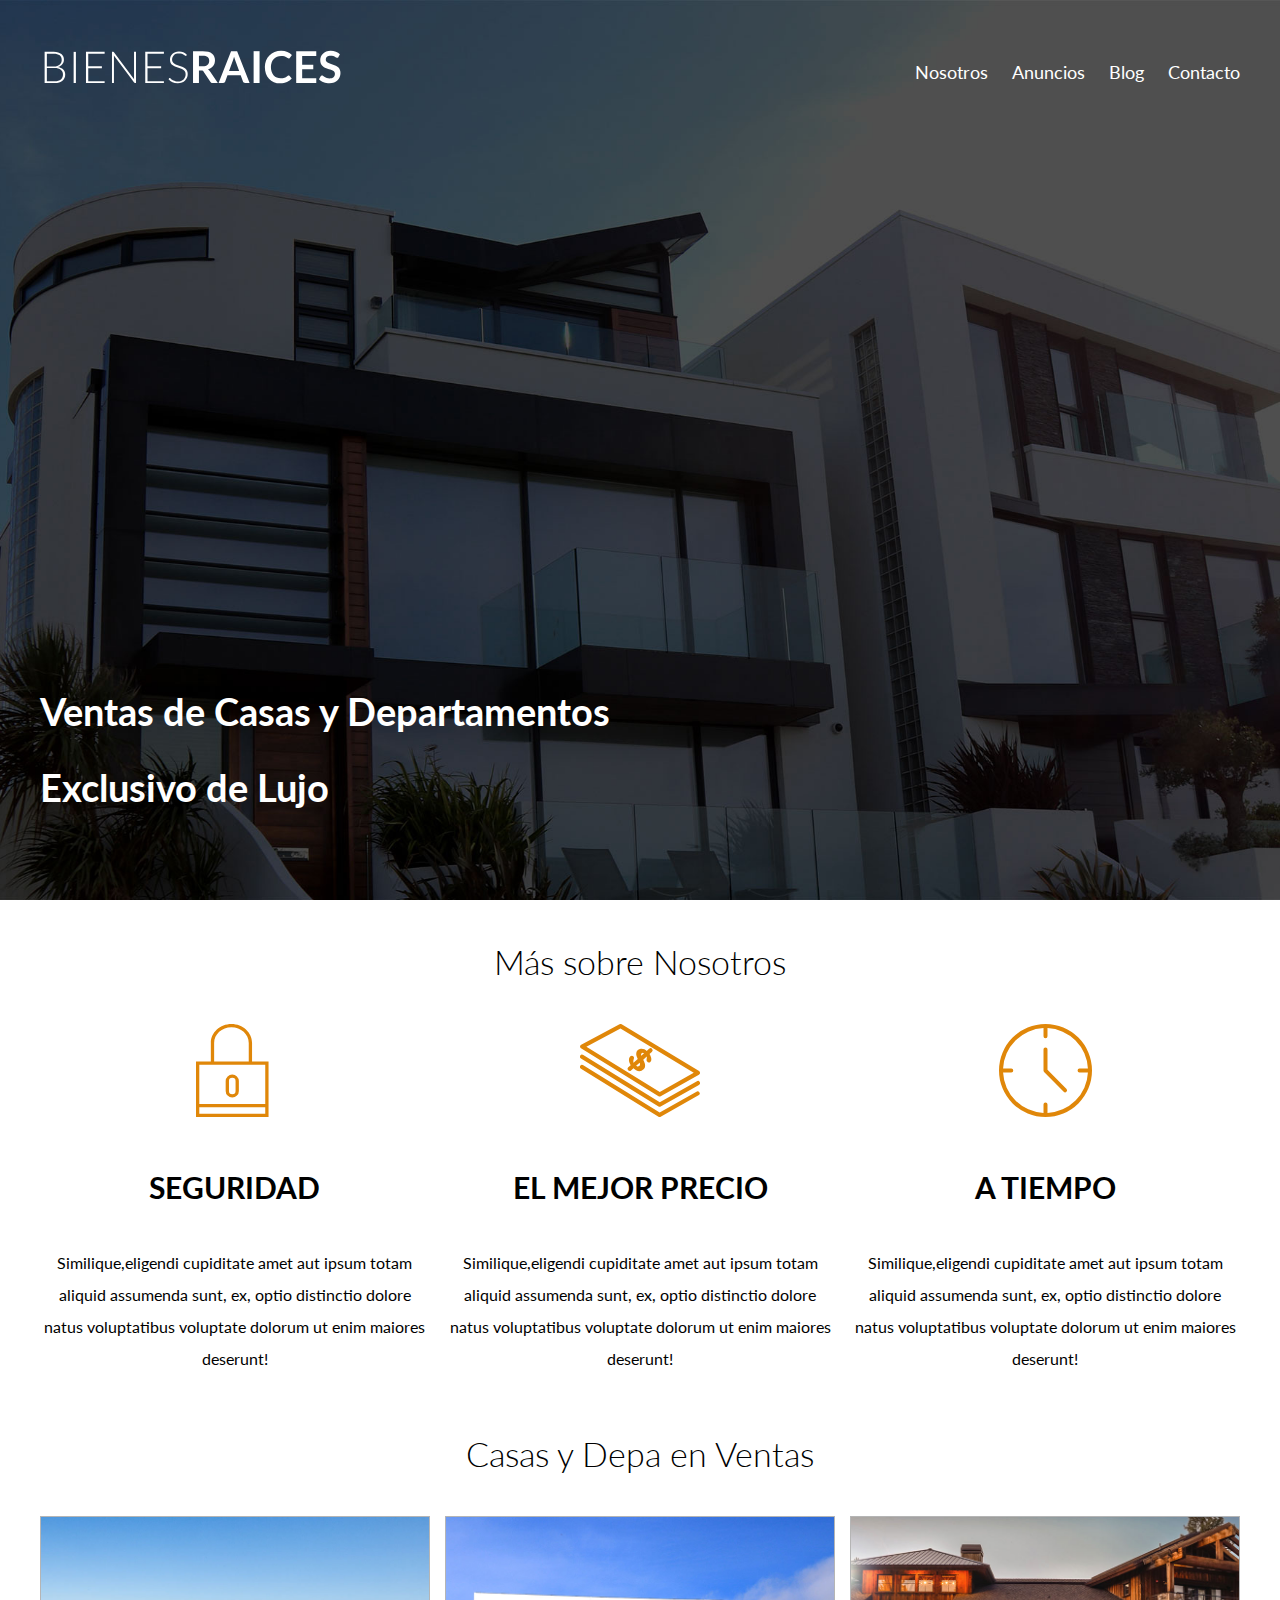
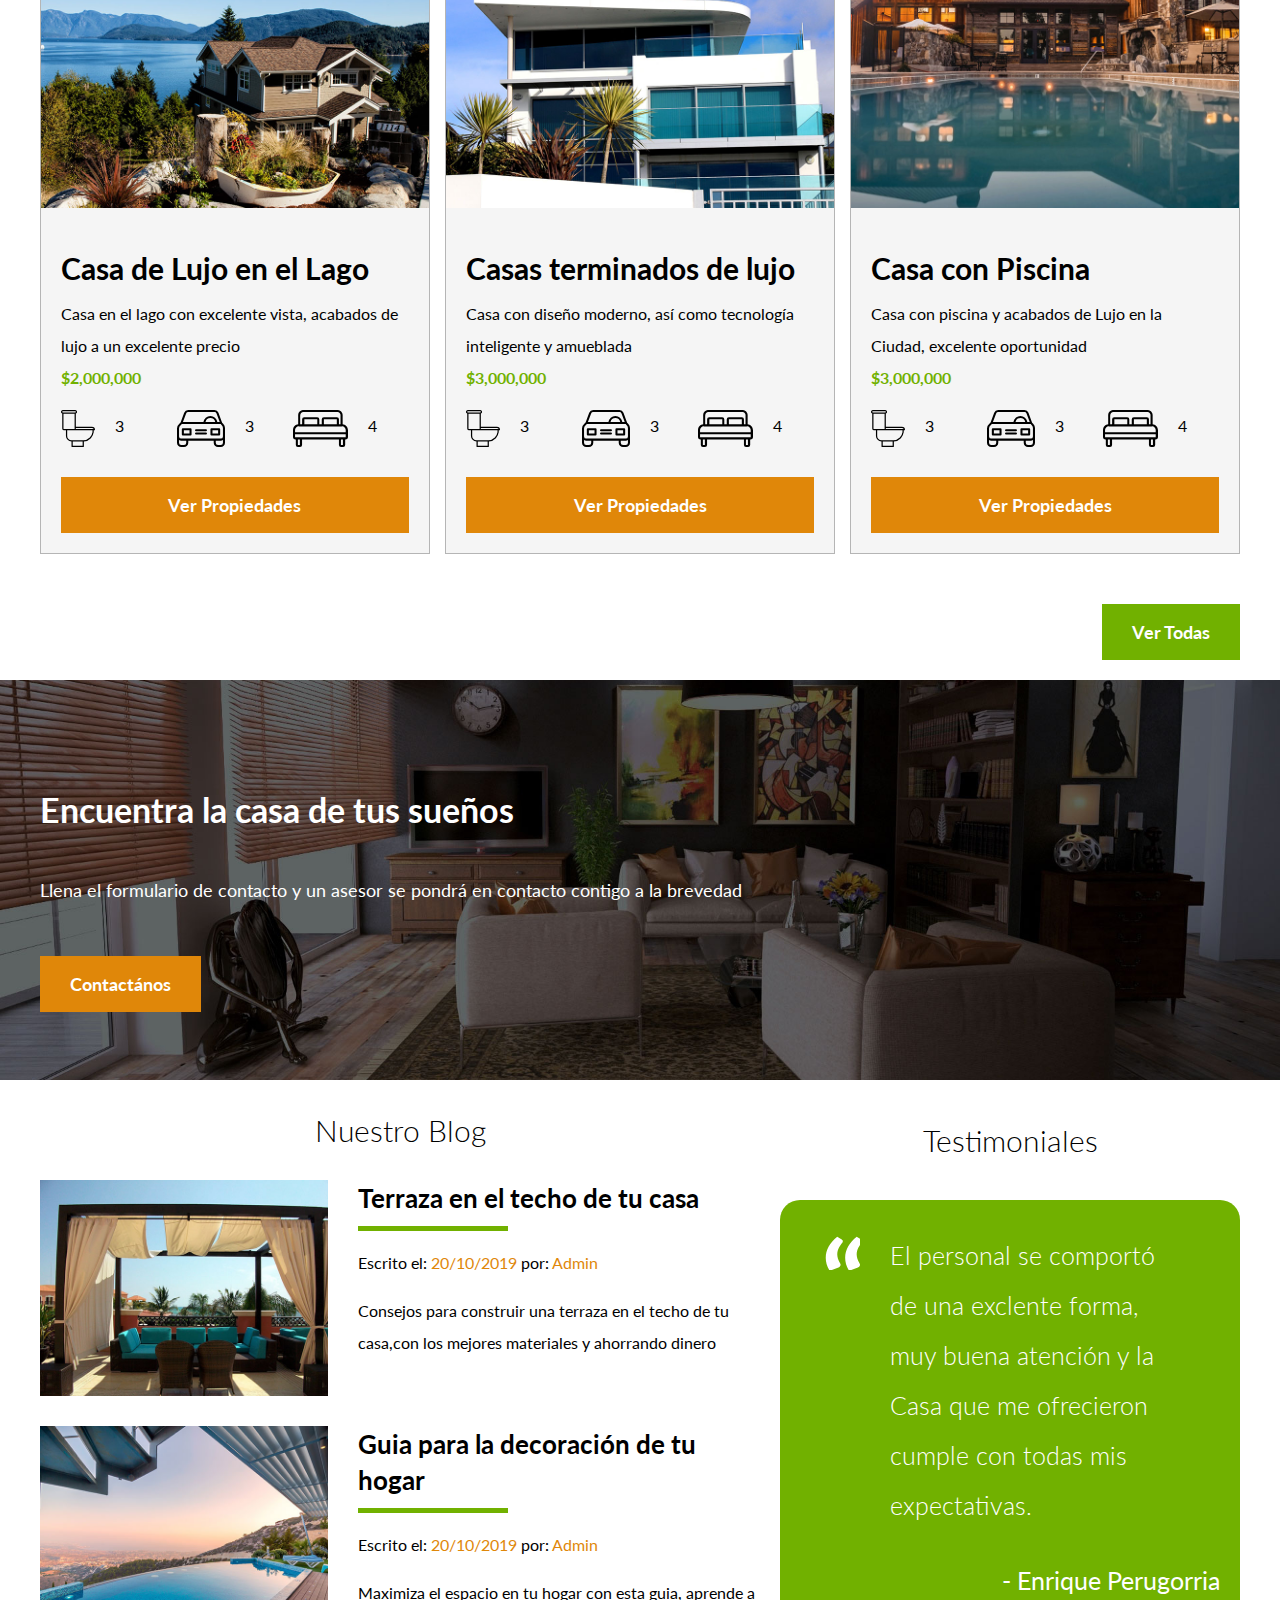
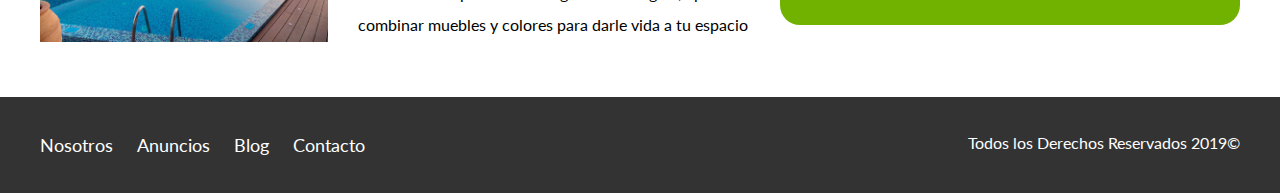
<file: index.html>
<!DOCTYPE html>
<html lang="en">

<head>
    <meta charset="UTF-8">
    <meta name="viewport" content="width=device-width, initial-scale=1.0">
    <meta http-equiv="X-UA-Compatible" content="ie=edge">
    <title>Bienes Raices</title>
    <link href="https://fonts.googleapis.com/css?family=Lato:300,400,700,900&display=swap" rel="stylesheet">
    <link rel="stylesheet" href="css/normalize.css">
    <link rel="stylesheet" href="css/styles.css">
</head>

<body>
    <header class="site-header principal">
        <div class="contenedor contenido-header">
            <div class="barra">
                <a href="/">
                    <img src="img/logo.svg" alt="Logotipo de Bienes Raices">
                </a>
                <div class="mobile-menu">
                    <a href="#navegacion"></a>
                    <img src="img/barras.svg" alt="Icono Menu">
                </div>
                <nav id="navegacion" class="navegacion">
                    <a href="nosotros.html">Nosotros</a>
                    <a href="anuncios.html">Anuncios</a>
                    <a href="blog.html">Blog</a>
                    <a href="contacto.html">Contacto</a>
                </nav>
            </div>
            <h1>Ventas de Casas y Departamentos Exclusivo de Lujo</h1>
        </div>
    </header>

    <section class="contenedor seccion">

        <h2 class="fw-300 centrar-texto">Más sobre Nosotros</h2>
        <div class="iconos-nosotros">
            <div class="icono">
                <img src="img/icono1.svg" alt="Icono Seguridad">
                <h3>Seguridad</h3>
                <p>Similique,eligendi cupiditate amet aut ipsum totam aliquid assumenda sunt, ex, optio distinctio dolore natus voluptatibus voluptate dolorum ut enim maiores deserunt!</p>
            </div>

            <div class="icono">
                <img src="img/icono2.svg" alt="Icono Mejor Precio">
                <h3>El Mejor Precio</h3>
                <p>Similique,eligendi cupiditate amet aut ipsum totam aliquid assumenda sunt, ex, optio distinctio dolore natus voluptatibus voluptate dolorum ut enim maiores deserunt!</p>
            </div>

            <div class="icono">
                <img src="img/icono3.svg" alt="Icono Tiempo">
                <h3>A Tiempo</h3>
                <p>Similique,eligendi cupiditate amet aut ipsum totam aliquid assumenda sunt, ex, optio distinctio dolore natus voluptatibus voluptate dolorum ut enim maiores deserunt!</p>

            </div>
        </div>
    </section>
    <main class="seccion contenedor">
        <h2 class="fw-300 centrar-texto">Casas y Depa en Ventas</h2>
        <div class="contenedor-anuncios">
            <div class="anuncio">
                <img src="img/anuncio1.jpg" alt="Anuncio Casa en el Lago">
                <div class="contenedor-anuncio">
                    <h3>Casa de Lujo en el Lago</h3>
                    <p>Casa en el lago con excelente vista, acabados de lujo a un excelente precio</p>
                    <p class="precio">$2,000,000</p>

                    <ul class="icono-carateristicas">
                        <li>
                            <img src="img/icono_wc.svg" alt="icono wc">
                            <p>3</p>
                        </li>
                        <li>
                            <img src="img/icono_estacionamiento.svg" alt="icono auto">
                            <p>3</p>
                        </li>
                        <li>
                            <img src="img/icono_dormitorio.svg" alt="icono habitaciones">
                            <p>4</p>
                        </li>
                    </ul>

                    <a href="#" class="boton boton-naranja d-block">Ver Propiedades</a>
                </div>
            </div>
            <div class="anuncio">
                <img src="img/anuncio2.jpg" alt="Anuncio Casa de Lujo">
                <div class="contenedor-anuncio">
                    <h3>Casas terminados de lujo</h3>
                    <p>Casa con diseño moderno, así como tecnología inteligente y amueblada</p>
                    <p class="precio">$3,000,000</p>

                    <ul class="icono-carateristicas">
                        <li>
                            <img src="img/icono_wc.svg" alt="icono wc">
                            <p>3</p>
                        </li>
                        <li>
                            <img src="img/icono_estacionamiento.svg" alt="icono auto">
                            <p>3</p>
                        </li>
                        <li>
                            <img src="img/icono_dormitorio.svg" alt="icono habitaciones">
                            <p>4</p>
                        </li>
                    </ul>

                    <a href="#" class="boton boton-naranja d-block">Ver Propiedades</a>
                </div>
            </div>

            <div class="anuncio">
                <img src="img/anuncio3.jpg" alt="Casa con Alberca">
                <div class="contenedor-anuncio">
                    <h3>Casa con Piscina</h3>
                    <p>Casa con piscina y acabados de Lujo en la Ciudad, excelente oportunidad </p>
                    <p class="precio">$3,000,000</p>

                    <ul class="icono-carateristicas">
                        <li>
                            <img src="img/icono_wc.svg" alt="icono wc">
                            <p>3</p>
                        </li>
                        <li>
                            <img src="img/icono_estacionamiento.svg" alt="icono auto">
                            <p>3</p>
                        </li>
                        <li>
                            <img src="img/icono_dormitorio.svg" alt="icono habitaciones">
                            <p>4</p>
                        </li>
                    </ul>

                    <a href="#" class="boton boton-naranja d-block">Ver Propiedades</a>
                </div>
            </div>
        </div>

        <div class="ver-todas">
            <a href="anuncios.html" class="boton boton-verde">Ver Todas</a>
        </div>
    </main>

    <section class="imagen-contacto">
        <div class="contenedor contenido-contacto">
            <h2>Encuentra la casa de tus sueños</h2>
            <p>Llena el formulario de contacto y un asesor se pondrá en contacto contigo a la brevedad</p>

            <a href="#" class="boton boton-naranja">Contactános</a>
        </div>
    </section>
    <div class="seccion-inferior contenedor">
        <section class="blog">
            <h3 class="centrar-texto fw-300 seccion">Nuestro Blog</h3>

            <article class="entrada-blog">
                <div class="imagen">
                    <img src="img/blog1.jpg" alt="Entrada de Blog">
                </div>
                <div class="texto-entrada">
                    <a href="#">
                        <h4>Terraza en el techo de tu casa</h4>
                    </a>
                    <p>Escrito el: <span>20/10/2019</span> por: <span>Admin</span></p>
                    <p>Consejos para construir una terraza en el techo de tu casa,con los mejores materiales y ahorrando dinero</p>
                </div>
            </article>
            <article class="entrada-blog">
                <div class="imagen">
                    <img src="img/blog2.jpg" alt="Entrada de Blog">
                </div>
                <div class="texto-entrada">
                    <a href="#">
                        <h4>Guia para la decoración de tu hogar</h4>
                    </a>
                    <p>Escrito el: <span>20/10/2019</span> por: <span>Admin</span></p>
                    <p>Maximiza el espacio en tu hogar con esta guia, aprende a combinar muebles y colores para darle vida a tu espacio</p>
                </div>
            </article>

        </section>

        <section class="testimoniales">
            <h3 class="centrar-texto fw-300">Testimoniales</h3>

            <div class="testimonial">
                <blockquote>
                    El personal se comportó de una exclente forma, muy buena atención y la Casa que me ofrecieron cumple con todas mis expectativas.
                </blockquote>
                <p>- Enrique Perugorria</p>
            </div>
        </section>
    </div>
    <footer class="site-footer seccion">
        <div class="contenedor contenedor-footer">
            <nav class="navegacion">
                <a href="nosotros.html">Nosotros</a>
                <a href="anuncios.html">Anuncios</a>
                <a href="blog.html">Blog</a>
                <a href="contacto.html">Contacto</a>
            </nav>
            <p class="copyright">Todos los Derechos Reservados 2019&copy;</p>
        </div>
    </footer>

</body>

</html>
</file>
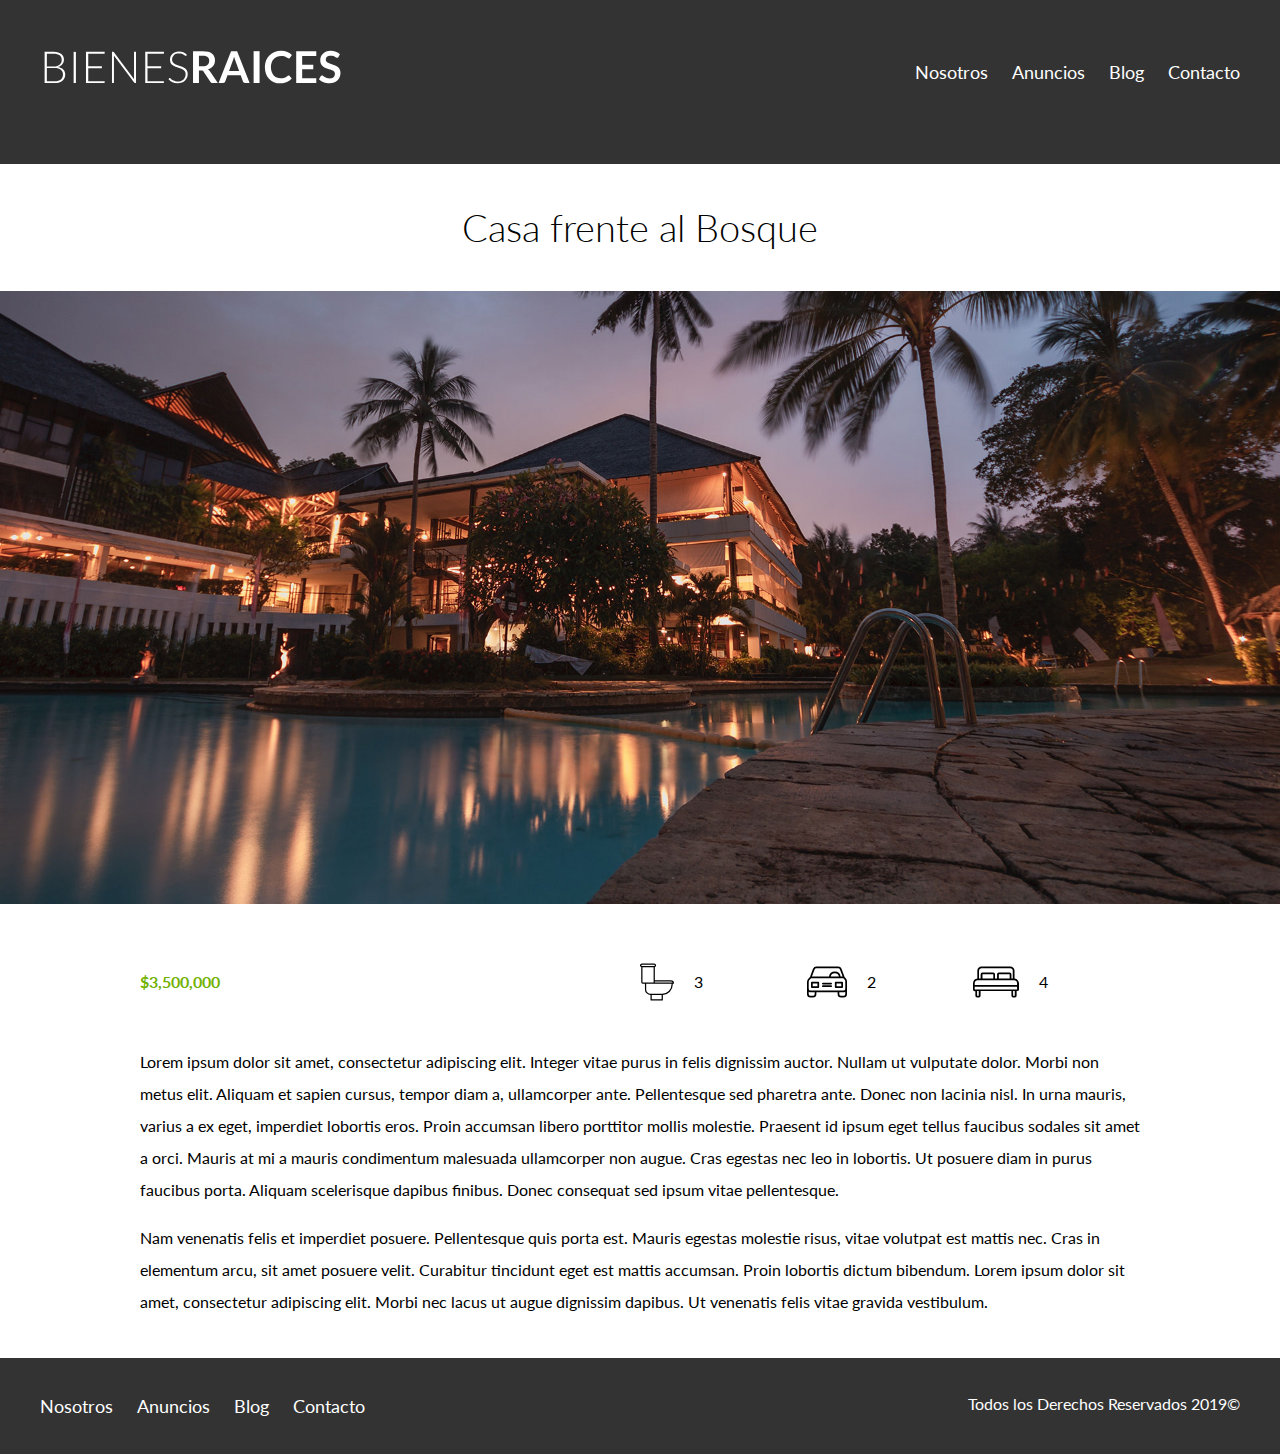
<file: anuncio.html>
<!DOCTYPE html>
<html lang="en">

<head>
    <meta charset="UTF-8">
    <meta name="viewport" content="width=device-width, initial-scale=1.0">
    <meta http-equiv="X-UA-Compatible" content="ie=edge">
    <title>Bienes Raices</title>
    <link href="https://fonts.googleapis.com/css?family=Lato:300,400,700,900&display=swap" rel="stylesheet">
    <link rel="stylesheet" href="css/normalize.css">
    <link rel="stylesheet" href="css/styles.css">
</head>

<body>
    <header class="site-header">
        <div class="contenedor contenido-header">
            <div class="barra">
                <a href="/">
                    <img src="img/logo.svg" alt="Logotipo de Bienes Raices">
                </a>

                <div class="mobile-menu">
                    <a href="#navegacion"></a>
                    <img src="img/barras.svg" alt="Icono Menu">
                </div>
                <nav id="navegacion" class="navegacion">
                    <a href="nosotros.html">Nosotros</a>
                    <a href="anuncios.html">Anuncios</a>
                    <a href="blog.html">Blog</a>
                    <a href="contacto.html">Contacto</a>
                </nav>
            </div>
        </div>
    </header>
    <h1 class="fw-300 centrar-texto">Casa frente al Bosque</h1>
    <img src="img/destacada.jpg" alt="">

    <main class="contenedor seccion contenido-centrado">
        <div class="resumen-propiedad">

            <p class="precio">$3,500,000</p>

            <ul class="icono-carateristicas">
                <li>
                    <img src="img/icono_wc.svg" alt="icono wc">
                    <p>3</p>
                </li>
                <li>
                    <img src="img/icono_estacionamiento.svg" alt="icono auto">
                    <p>2</p>
                </li>
                <li>
                    <img src="img/icono_dormitorio.svg" alt="icono habitaciones">
                    <p>4</p>
                </li>
            </ul>
        </div>
        <!--Resumen Propiedad-->
        <p>Lorem ipsum dolor sit amet, consectetur adipiscing elit. Integer vitae purus in felis dignissim auctor. Nullam ut vulputate dolor. Morbi non metus elit. Aliquam et sapien cursus, tempor diam a, ullamcorper ante. Pellentesque sed pharetra ante.
            Donec non lacinia nisl. In urna mauris, varius a ex eget, imperdiet lobortis eros. Proin accumsan libero porttitor mollis molestie. Praesent id ipsum eget tellus faucibus sodales sit amet a orci. Mauris at mi a mauris condimentum malesuada
            ullamcorper non augue. Cras egestas nec leo in lobortis. Ut posuere diam in purus faucibus porta. Aliquam scelerisque dapibus finibus. Donec consequat sed ipsum vitae pellentesque.
        </p>
        <p>
            Nam venenatis felis et imperdiet posuere. Pellentesque quis porta est. Mauris egestas molestie risus, vitae volutpat est mattis nec. Cras in elementum arcu, sit amet posuere velit. Curabitur tincidunt eget est mattis accumsan. Proin lobortis dictum bibendum.
            Lorem ipsum dolor sit amet, consectetur adipiscing elit. Morbi nec lacus ut augue dignissim dapibus. Ut venenatis felis vitae gravida vestibulum.
        </p>

    </main>
    <footer class="site-footer seccion">
        <div class="contenedor contenedor-footer">
            <nav class="navegacion">
                <a href="nosotros.html">Nosotros</a>
                <a href="anuncios.html">Anuncios</a>
                <a href="blog.html">Blog</a>
                <a href="contacto.html">Contacto</a>
            </nav>
            <p class="copyright">Todos los Derechos Reservados 2019&copy;</p>
        </div>
    </footer>

</body>

</html>
</file>
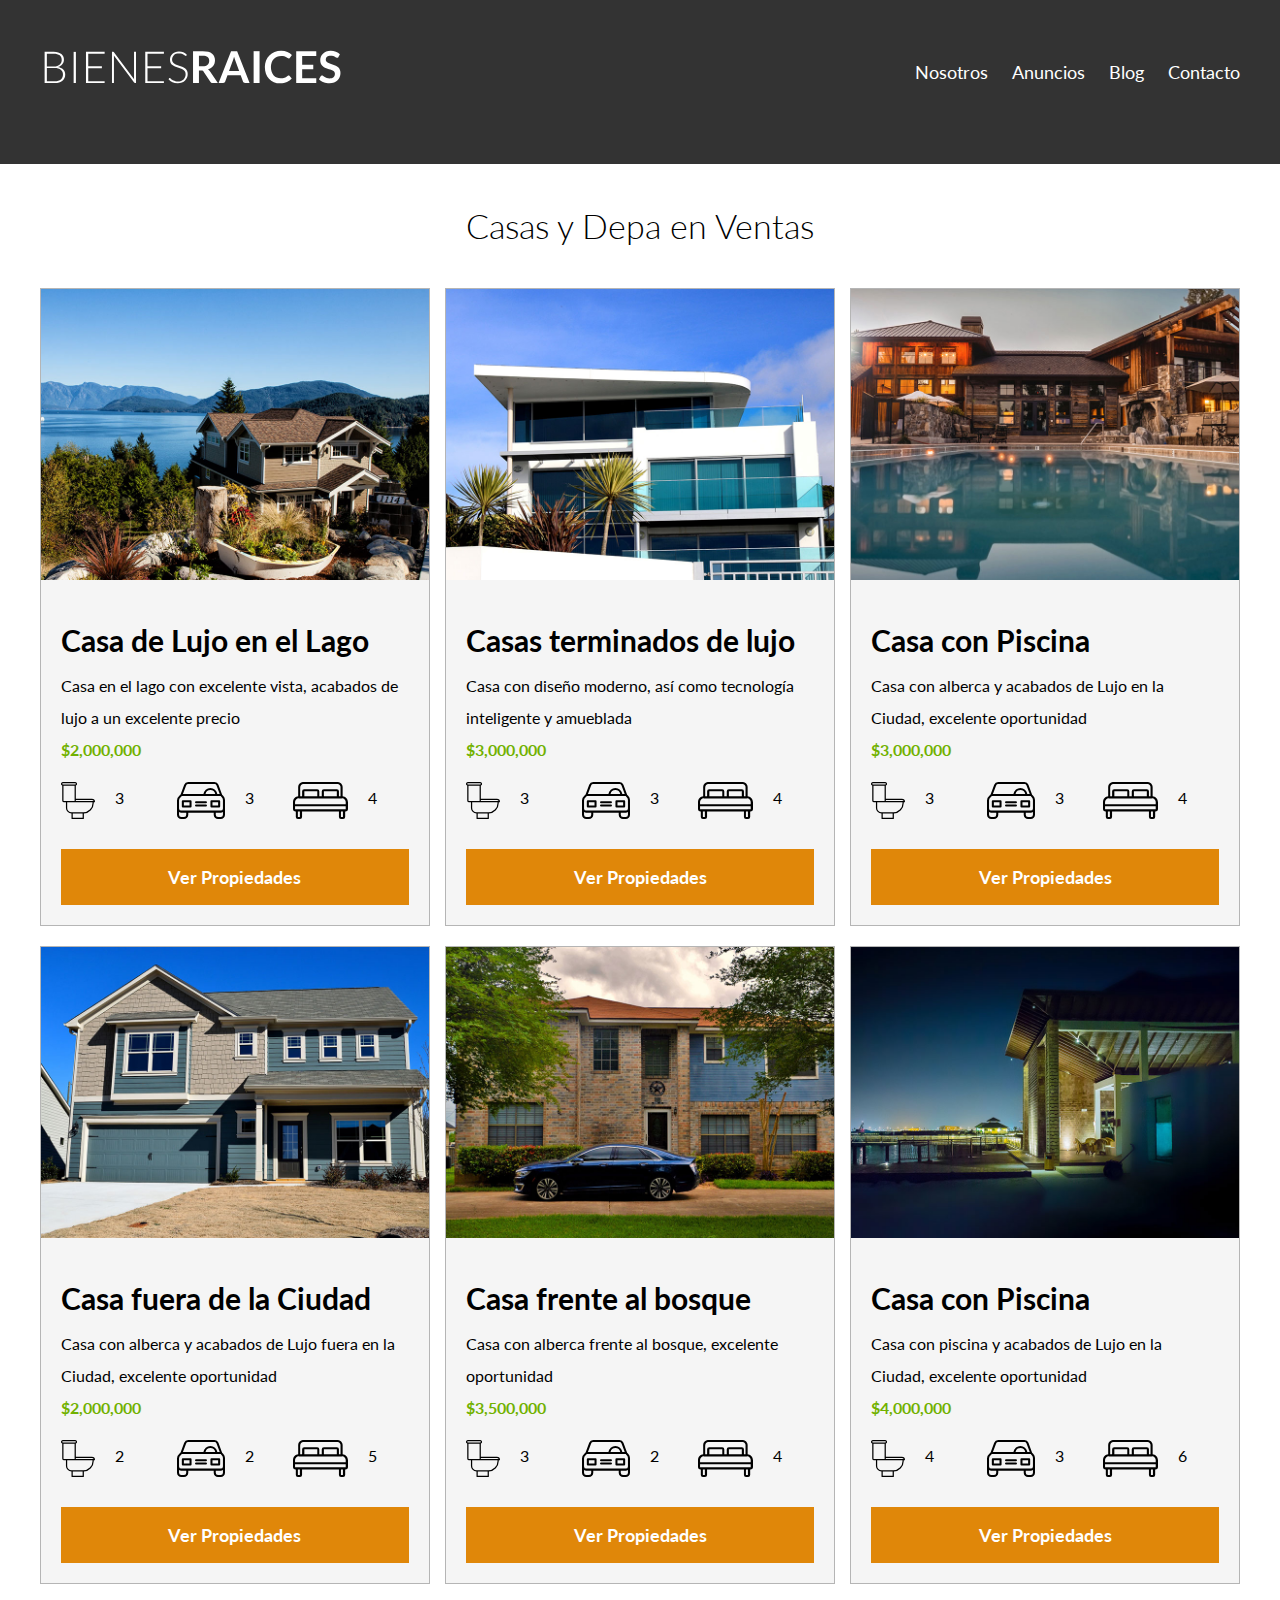
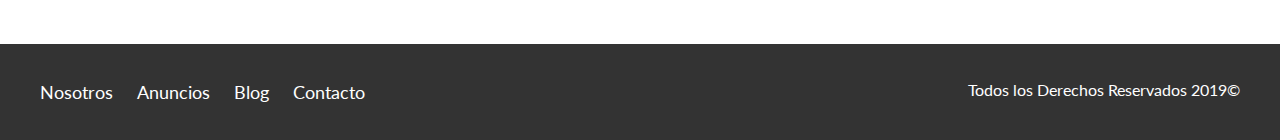
<file: anuncios.html>
<!DOCTYPE html>
<html lang="en">

<head>
    <meta charset="UTF-8">
    <meta name="viewport" content="width=device-width, initial-scale=1.0">
    <meta http-equiv="X-UA-Compatible" content="ie=edge">
    <title>Bienes Raices</title>
    <link href="https://fonts.googleapis.com/css?family=Lato:300,400,700,900&display=swap" rel="stylesheet">
    <link rel="stylesheet" href="css/normalize.css">
    <link rel="stylesheet" href="css/styles.css">
</head>

<body>
    <header class="site-header">
        <div class="contenedor contenido-header">
            <div class="barra">
                <a href="/">
                    <img src="img/logo.svg" alt="Logotipo de Bienes Raices">
                </a>

                <div class="mobile-menu">
                    <a href="#navegacion"></a>
                    <img src="img/barras.svg" alt="Icono Menu">
                </div>
                <nav id="navegacion" class="navegacion">
                    <a href="nosotros.html">Nosotros</a>
                    <a href="anuncios.html">Anuncios</a>
                    <a href="blog.html">Blog</a>
                    <a href="contacto.html">Contacto</a>
                </nav>
            </div>
        </div>
    </header>
    <main class="seccion contenedor">
        <h2 class="fw-300 centrar-texto">Casas y Depa en Ventas</h2>
        <div class="contenedor-anuncios">
            <div class="anuncio">
                <img src="img/anuncio1.jpg" alt="Anuncio Casa en el Lago">
                <div class="contenedor-anuncio">
                    <h3>Casa de Lujo en el Lago</h3>
                    <p>Casa en el lago con excelente vista, acabados de lujo a un excelente precio</p>
                    <p class="precio">$2,000,000</p>

                    <ul class="icono-carateristicas">
                        <li>
                            <img src="img/icono_wc.svg" alt="icono wc">
                            <p>3</p>
                        </li>
                        <li>
                            <img src="img/icono_estacionamiento.svg" alt="icono auto">
                            <p>3</p>
                        </li>
                        <li>
                            <img src="img/icono_dormitorio.svg" alt="icono habitaciones">
                            <p>4</p>
                        </li>
                    </ul>

                    <a href="anuncio.html" class="boton boton-naranja d-block">Ver Propiedades</a>
                </div>
            </div>
            <div class="anuncio">
                <img src="img/anuncio2.jpg" alt="Anuncio Casa de Lujo">
                <div class="contenedor-anuncio">
                    <h3>Casas terminados de lujo</h3>
                    <p>Casa con diseño moderno, así como tecnología inteligente y amueblada</p>
                    <p class="precio">$3,000,000</p>

                    <ul class="icono-carateristicas">
                        <li>
                            <img src="img/icono_wc.svg" alt="icono wc">
                            <p>3</p>
                        </li>
                        <li>
                            <img src="img/icono_estacionamiento.svg" alt="icono auto">
                            <p>3</p>
                        </li>
                        <li>
                            <img src="img/icono_dormitorio.svg" alt="icono habitaciones">
                            <p>4</p>
                        </li>
                    </ul>

                    <a href="anuncio.html" class="boton boton-naranja d-block">Ver Propiedades</a>
                </div>
            </div>

            <div class="anuncio">
                <img src="img/anuncio3.jpg" alt="Casa con Alberca">
                <div class="contenedor-anuncio">
                    <h3>Casa con Piscina</h3>
                    <p>Casa con alberca y acabados de Lujo en la Ciudad, excelente oportunidad </p>
                    <p class="precio">$3,000,000</p>

                    <ul class="icono-carateristicas">
                        <li>
                            <img src="img/icono_wc.svg" alt="icono wc">
                            <p>3</p>
                        </li>
                        <li>
                            <img src="img/icono_estacionamiento.svg" alt="icono auto">
                            <p>3</p>
                        </li>
                        <li>
                            <img src="img/icono_dormitorio.svg" alt="icono habitaciones">
                            <p>4</p>
                        </li>
                    </ul>

                    <a href="anuncio.html" class="boton boton-naranja d-block">Ver Propiedades</a>
                </div>
                <!--contenido anuncios-->
            </div>
            <!--anuncios-->
            <div class="anuncio">
                <img src="img/anuncio4.jpg" alt="Anuncio casa de lujo">
                <div class="contenedor-anuncio">
                    <h3>Casa fuera de la Ciudad</h3>
                    <p>Casa con alberca y acabados de Lujo fuera en la Ciudad, excelente oportunidad </p>
                    <p class="precio">$2,000,000</p>

                    <ul class="icono-carateristicas">
                        <li>
                            <img src="img/icono_wc.svg" alt="icono wc">
                            <p>2</p>
                        </li>
                        <li>
                            <img src="img/icono_estacionamiento.svg" alt="icono auto">
                            <p>2</p>
                        </li>
                        <li>
                            <img src="img/icono_dormitorio.svg" alt="icono habitaciones">
                            <p>5</p>
                        </li>
                    </ul>

                    <a href="anuncio.html" class="boton boton-naranja d-block">Ver Propiedades</a>
                </div>
                <!--contenido anuncios-->
            </div>
            <!--anuncios-->
            <div class="anuncio">
                <img src="img/anuncio5.jpg" alt="AnuncioCasa frente al bosque">
                <div class="contenedor-anuncio">
                    <h3>Casa frente al bosque</h3>
                    <p>Casa con alberca frente al bosque, excelente oportunidad </p>
                    <p class="precio">$3,500,000</p>

                    <ul class="icono-carateristicas">
                        <li>
                            <img src="img/icono_wc.svg" alt="icono wc">
                            <p>3</p>
                        </li>
                        <li>
                            <img src="img/icono_estacionamiento.svg" alt="icono auto">
                            <p>2</p>
                        </li>
                        <li>
                            <img src="img/icono_dormitorio.svg" alt="icono habitaciones">
                            <p>4</p>
                        </li>
                    </ul>

                    <a href="anuncio.html" class="boton boton-naranja d-block">Ver Propiedades</a>
                </div>
                <!--contenido anuncios-->
            </div>
            <!--anuncios-->
            <div class="anuncio">
                <img src="img/anuncio6.jpg" alt="Casa con Alberca">
                <div class="contenedor-anuncio">
                    <h3>Casa con Piscina</h3>
                    <p>Casa con piscina y acabados de Lujo en la Ciudad, excelente oportunidad </p>
                    <p class="precio">$4,000,000</p>

                    <ul class="icono-carateristicas">
                        <li>
                            <img src="img/icono_wc.svg" alt="icono wc">
                            <p>4</p>
                        </li>
                        <li>
                            <img src="img/icono_estacionamiento.svg" alt="icono auto">
                            <p>3</p>
                        </li>
                        <li>
                            <img src="img/icono_dormitorio.svg" alt="icono habitaciones">
                            <p>6</p>
                        </li>
                    </ul>

                    <a href="anuncio.html" class="boton boton-naranja d-block">Ver Propiedades</a>
                </div>
                <!--contenido anuncios-->
            </div>
            <!--anuncios-->

        </div>
        <!--CONTENEDOR PADRE anuncios-->

    </main>

    <footer class="site-footer seccion">
        <div class="contenedor contenedor-footer">
            <nav class="navegacion">
                <a href="nosotros.html">Nosotros</a>
                <a href="anuncios.html">Anuncios</a>
                <a href="blog.html">Blog</a>
                <a href="contacto.html">Contacto</a>
            </nav>
            <p class="copyright">Todos los Derechos Reservados 2019&copy;</p>
        </div>
    </footer>

</body>

</html>
</file>
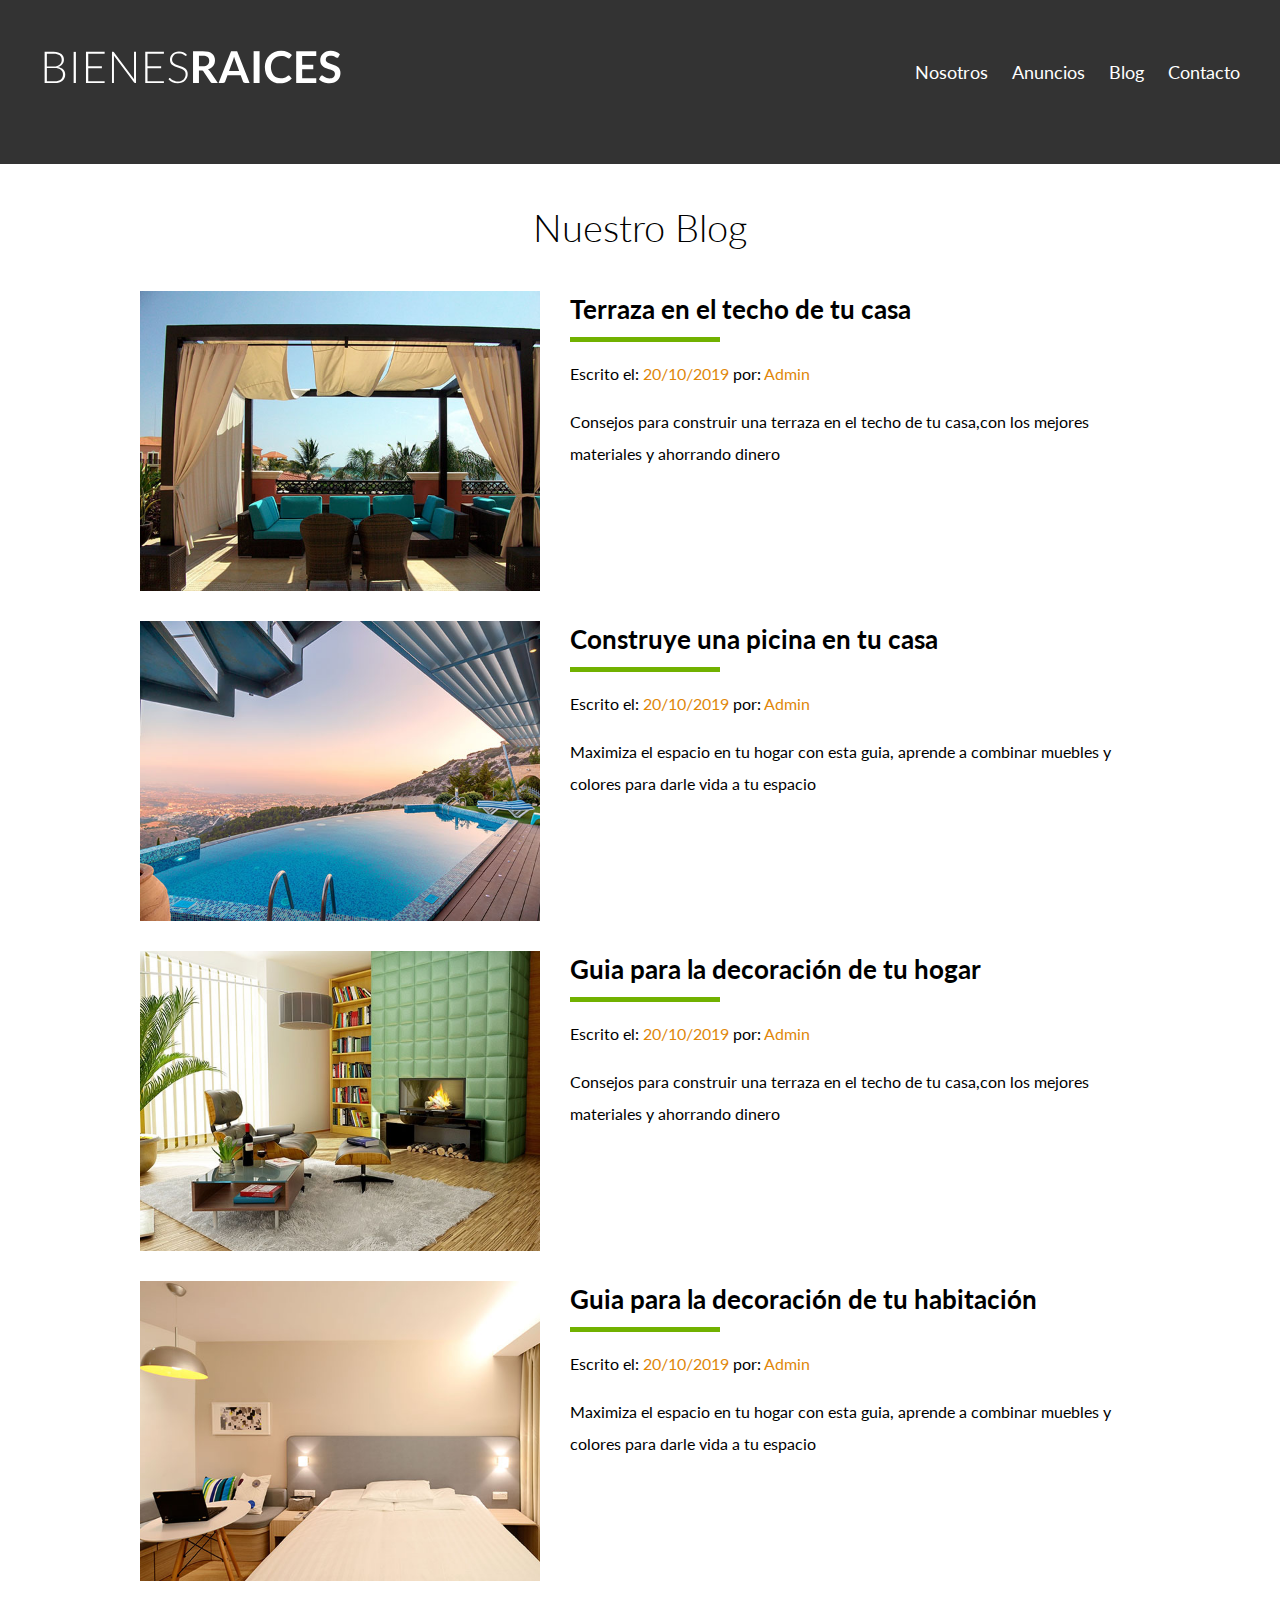
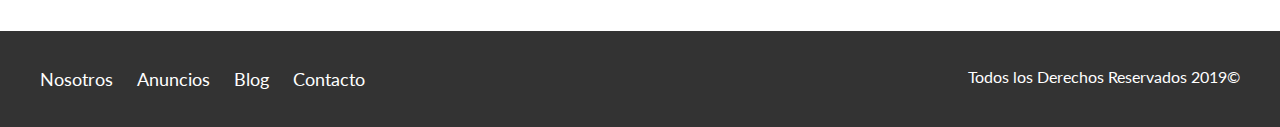
<file: blog.html>
<!DOCTYPE html>
<html lang="en">

<head>
    <meta charset="UTF-8">
    <meta name="viewport" content="width=device-width, initial-scale=1.0">
    <meta http-equiv="X-UA-Compatible" content="ie=edge">
    <title>Bienes Raices</title>
    <link href="https://fonts.googleapis.com/css?family=Lato:300,400,700,900&display=swap" rel="stylesheet">
    <link rel="stylesheet" href="css/normalize.css">
    <link rel="stylesheet" href="css/styles.css">
</head>

<body>
    <header class="site-header">
        <div class="contenedor contenido-header">
            <div class="barra">
                <a href="/">
                    <img src="img/logo.svg" alt="Logotipo de Bienes Raices">
                </a>
                <div class="mobile-menu">
                    <a href="#navegacion"></a>
                    <img src="img/barras.svg" alt="Icono Menu">
                </div>
                <nav id="navegacion" class="navegacion">
                    <a href="nosotros.html">Nosotros</a>
                    <a href="anuncios.html">Anuncios</a>
                    <a href="blog.html">Blog</a>
                    <a href="contacto.html">Contacto</a>
                </nav>
            </div>
        </div>
    </header>

    <main class="contenedor seccion contenido-centrado">

        <h1 class="fw-300 centrar-texto">Nuestro Blog</h1>

        <article class="entrada-blog">
            <div class="imagen">
                <img src="img/blog1.jpg" alt="Entrada de Blog">
            </div>
            <div class="texto-entrada">
                <a href="entrada.html
                ">
                    <h4>Terraza en el techo de tu casa</h4>
                </a>
                <p>Escrito el: <span>20/10/2019</span> por: <span>Admin</span></p>
                <p>Consejos para construir una terraza en el techo de tu casa,con los mejores materiales y ahorrando dinero</p>
            </div>
        </article>
        <article class="entrada-blog">
            <div class="imagen">
                <img src="img/blog2.jpg" alt="Entrada de Blog">
            </div>
            <div class="texto-entrada">
                <a href="entrada.html
                ">
                    <h4>Construye una picina en tu casa</h4>
                </a>
                <p>Escrito el: <span>20/10/2019</span> por: <span>Admin</span></p>
                <p>Maximiza el espacio en tu hogar con esta guia, aprende a combinar muebles y colores para darle vida a tu espacio</p>
            </div>
        </article>
        <article class="entrada-blog">
            <div class="imagen">
                <img src="img/blog3.jpg" alt="Entrada de Blog 3">
            </div>
            <div class="texto-entrada">
                <a href="entrada.html
                ">
                    <h4>Guia para la decoración de tu hogar</h4>
                </a>
                <p>Escrito el: <span>20/10/2019</span> por: <span>Admin</span></p>
                <p>Consejos para construir una terraza en el techo de tu casa,con los mejores materiales y ahorrando dinero</p>
            </div>
        </article>
        <article class="entrada-blog">
            <div class="imagen">
                <img src="img/blog4.jpg" alt="Entrada de Blog 4">
            </div>
            <div class="texto-entrada">
                <a href="entrada.html
                ">
                    <h4>Guia para la decoración de tu habitación</h4>
                </a>
                <p>Escrito el: <span>20/10/2019</span> por: <span>Admin</span></p>
                <p>Maximiza el espacio en tu hogar con esta guia, aprende a combinar muebles y colores para darle vida a tu espacio</p>
            </div>
        </article>

    </main>
    <footer class="site-footer seccion">
        <div class="contenedor contenedor-footer">
            <nav class="navegacion">
                <a href="nosotros.html">Nosotros</a>
                <a href="anuncios.html">Anuncios</a>
                <a href="blog.html">Blog</a>
                <a href="contacto.html">Contacto</a>
            </nav>
            <p class="copyright">Todos los Derechos Reservados 2019&copy;</p>
        </div>
    </footer>

</body>

</html>
</file>
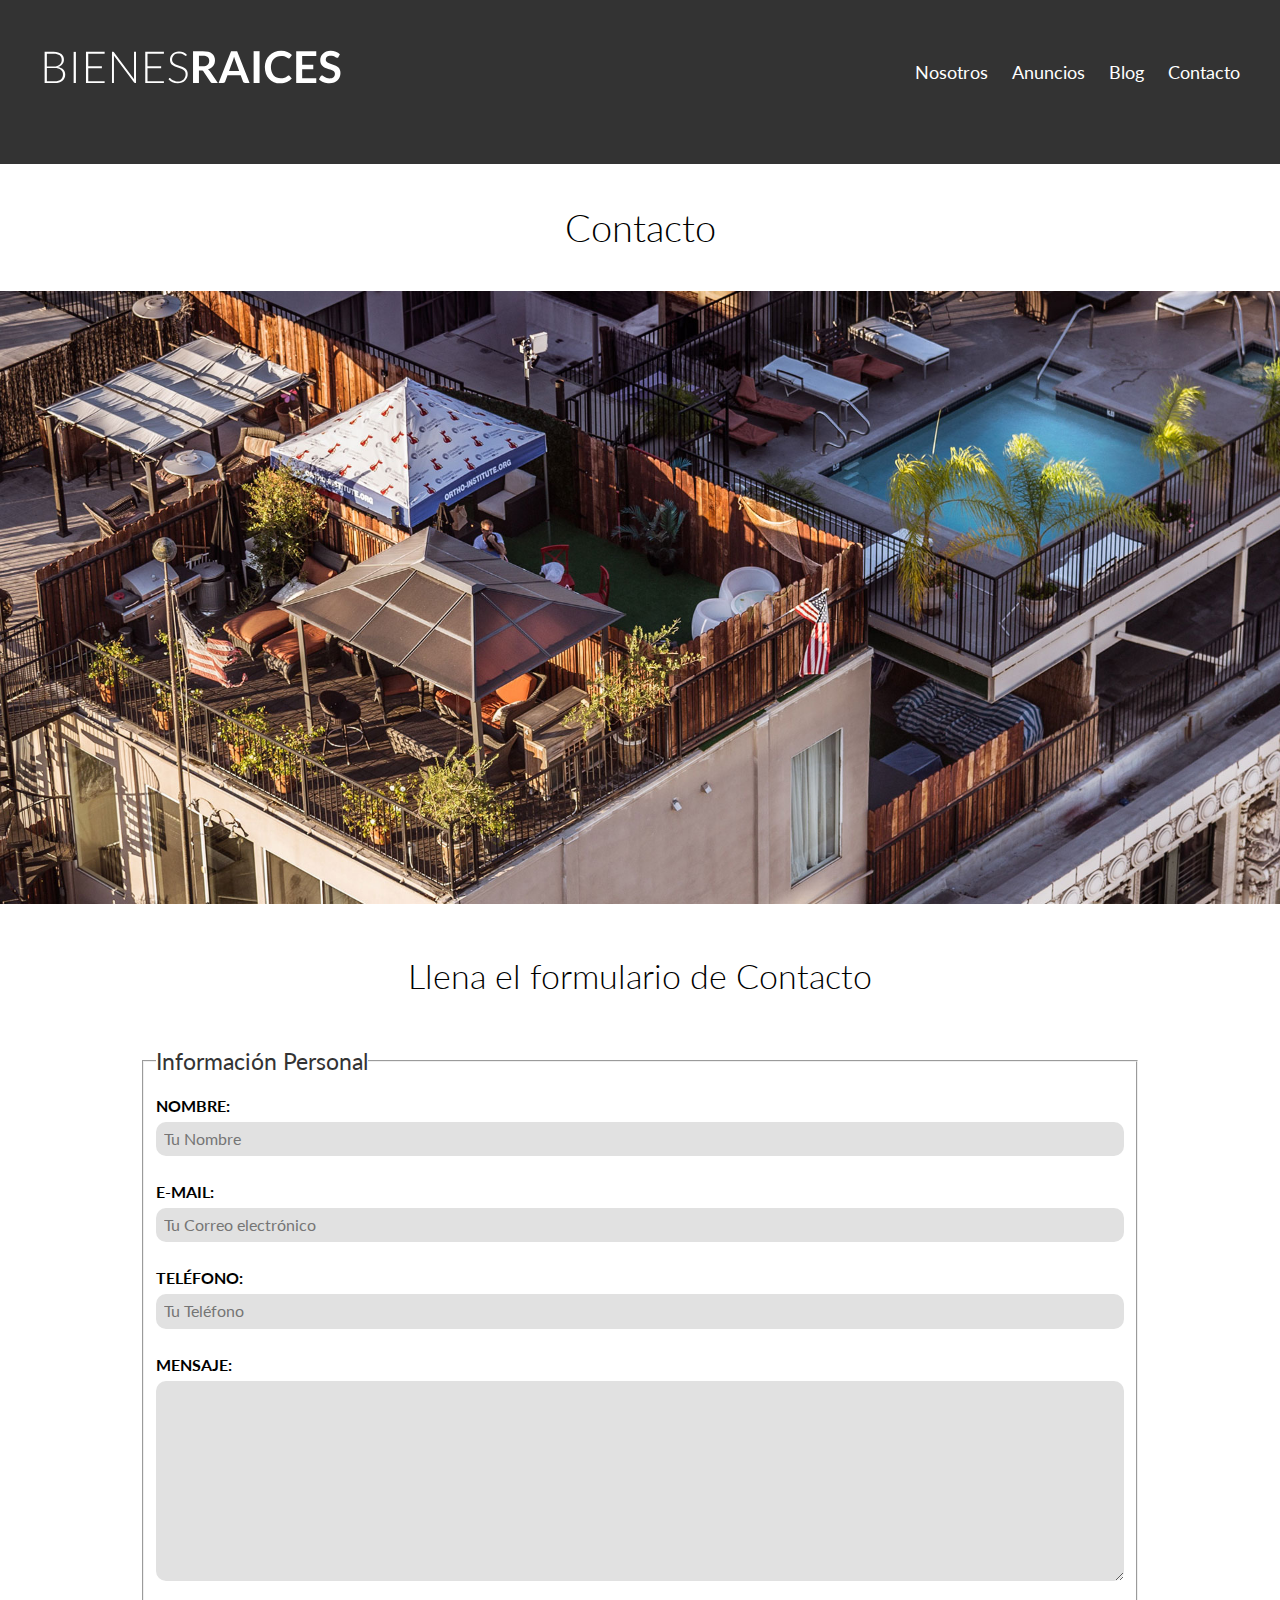
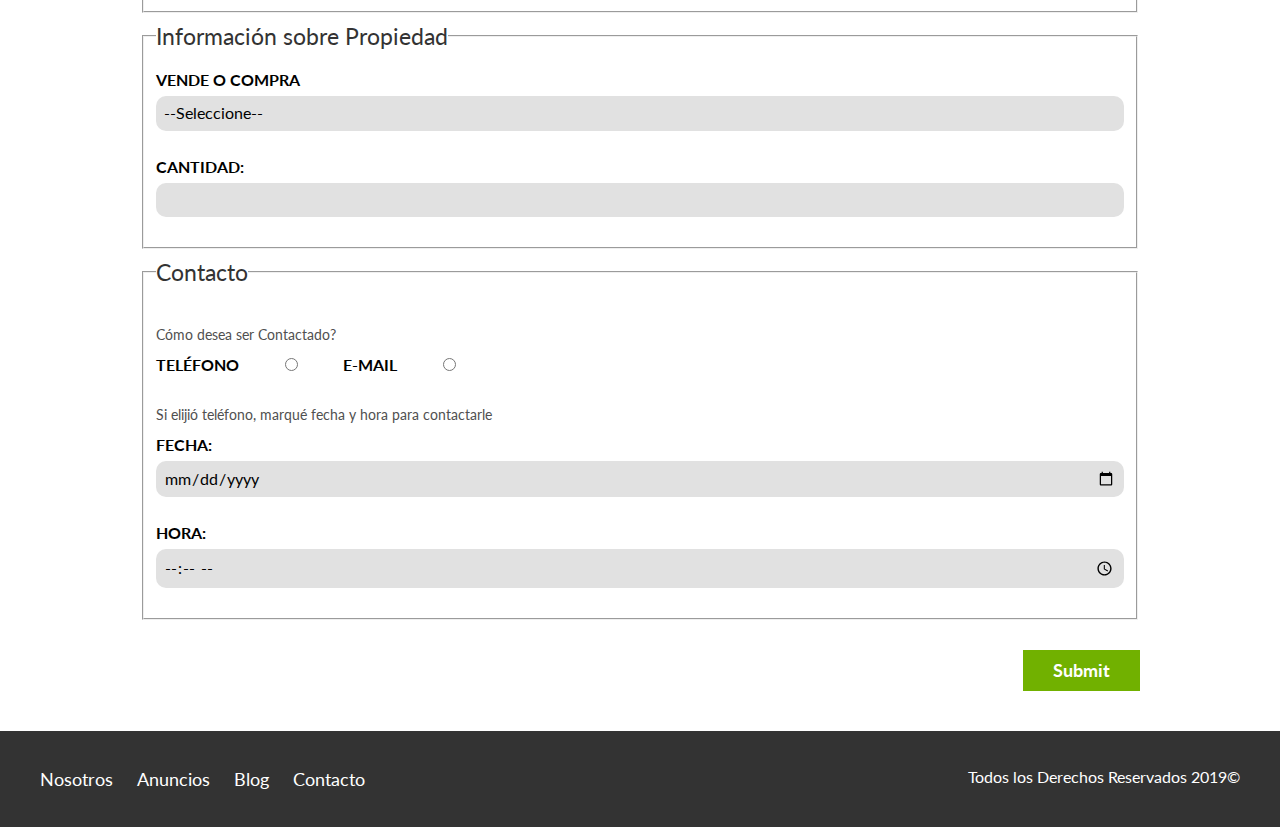
<file: contacto.html>
<!DOCTYPE html>
<html lang="en">

<head>
    <meta charset="UTF-8">
    <meta name="viewport" content="width=device-width, initial-scale=1.0">
    <meta http-equiv="X-UA-Compatible" content="ie=edge">
    <title>Bienes Raices</title>
    <link href="https://fonts.googleapis.com/css?family=Lato:300,400,700,900&display=swap" rel="stylesheet">
    <link rel="stylesheet" href="css/normalize.css">
    <link rel="stylesheet" href="css/styles.css">
</head>

<body>
    <header class="site-header">
        <div class="contenedor contenido-header">
            <div class="barra">
                <a href="/">
                    <img src="img/logo.svg" alt="Logotipo de Bienes Raices">
                </a>
                <div class="mobile-menu">
                    <a href="#navegacion"></a>
                    <img src="img/barras.svg" alt="Icono Menu">
                </div>
                <nav id="navegacion" class="navegacion">
                    <a href="nosotros.html">Nosotros</a>
                    <a href="anuncios.html">Anuncios</a>
                    <a href="blog.html">Blog</a>
                    <a href="contacto.html">Contacto</a>
                </nav>
            </div>
        </div>
    </header>
    <h1 class="fw-300 centrar-texto">Contacto</h1>
    <img src="img/destacada3.jpg" alt="Imagen Principal">
    <main class="contenedor seccion contenido-centrado">
        <h2 class="fw-300 centrar-texto">Llena el formulario de Contacto</h2>
        <form class="contacto" action="">
            <fieldset>
                <legend>Información Personal</legend>
                <label for="form-nombre">Nombre:</label>
                <input type="text" id="form-nombre" placeholder="Tu Nombre">

                <label for="form-email">E-mail:</label>
                <input type="email" id="form-email" placeholder="Tu Correo electrónico" required>

                <label for="form-tel">Teléfono:</label>
                <input type="tel" id="form-tel" placeholder="Tu Teléfono" required>

                <label for="form-mje">Mensaje:</label>
                <textarea id="form-mje"></textarea>
            </fieldset>

            <fieldset>
                <legend>Información sobre Propiedad</legend>
                <label for="form-opciones">Vende o Compra</label>
                <select id="form-opciones">
                    <option value="" disabled selected>--Seleccione--</option>
                    <option value="Compra">Compra</option>
                    <option value="Vende">Vente</option>
                </select>

                <label for="form-cantidad">Cantidad:</label>
                <input type="number" id="form-cantidad" min="0" max="100" step="5">
            </fieldset>
            <fieldset>

                <legend>Contacto</legend>
                <p>Cómo desea ser Contactado?</p>
                <div class="forma-contacto">
                    <label for="radio-telefono">Teléfono</label>
                    <input type="radio" name="contacto" value="telefono" id="radio-telefono">
                    <label for="radio-email">E-mail</label>
                    <input type="radio" name="contacto" value="correo" id="radio-email">
                </div>
                <p>Si elijió teléfono, marqué fecha y hora para contactarle</p>
                <label for="form-fecha">Fecha:</label>
                <input type="date" id="form-fecha">
                <label for="form-hora">Hora:</label>
                <input type="time" id="form-hora" min="9:00" max="18:00">
            </fieldset>
            <div class="ver-todas">
                <input type="submit" class="boton boton-verde">

            </div>
        </form>
    </main>
    <footer class="site-footer seccion">
        <div class="contenedor contenedor-footer">
            <nav class="navegacion">
                <a href="nosotros.html">Nosotros</a>
                <a href="anuncios.html">Anuncios</a>
                <a href="blog.html">Blog</a>
                <a href="contacto.html">Contacto</a>
            </nav>
            <p class="copyright">Todos los Derechos Reservados 2019&copy;</p>
        </div>
    </footer>

</body>

</html>
</file>
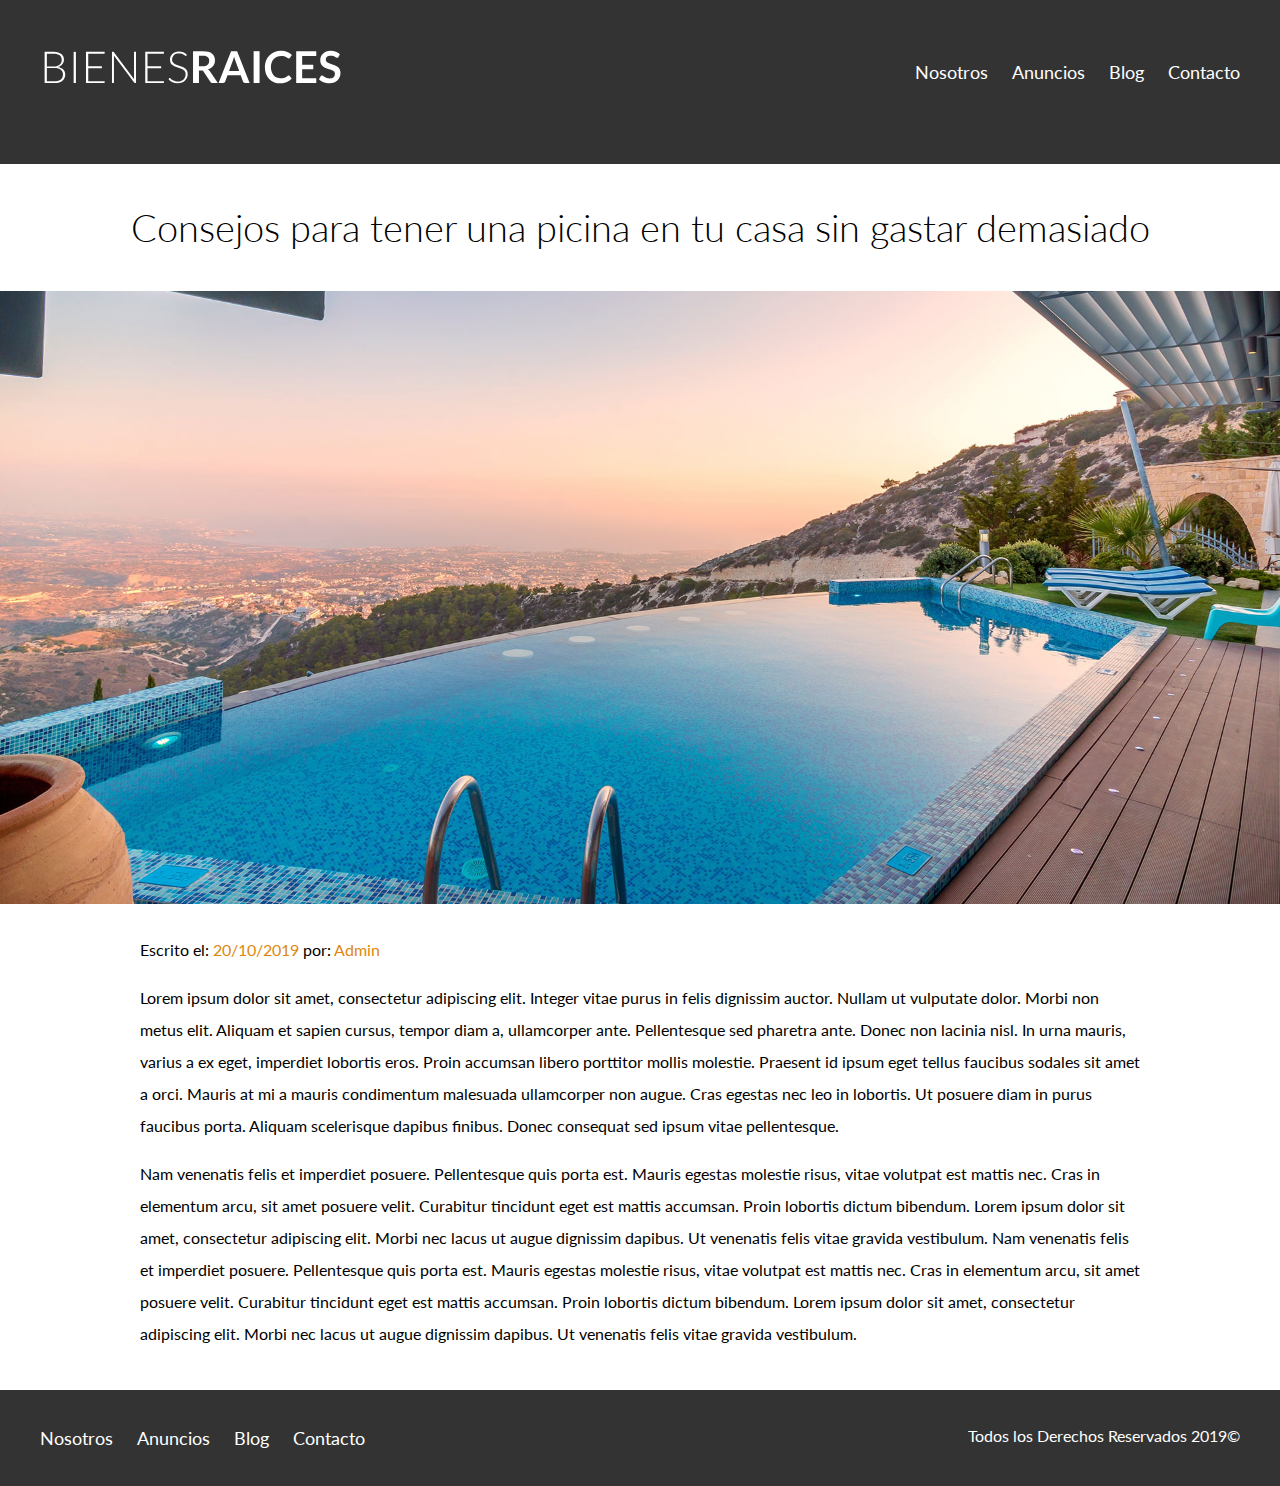
<file: entrada.html>
<!DOCTYPE html>
<html lang="en">

<head>
    <meta charset="UTF-8">
    <meta name="viewport" content="width=device-width, initial-scale=1.0">
    <meta http-equiv="X-UA-Compatible" content="ie=edge">
    <title>Bienes Raices</title>
    <link href="https://fonts.googleapis.com/css?family=Lato:300,400,700,900&display=swap" rel="stylesheet">
    <link rel="stylesheet" href="css/normalize.css">
    <link rel="stylesheet" href="css/styles.css">
</head>

<body>
    <header class="site-header">
        <div class="contenedor contenido-header">
            <div class="barra">
                <a href="/">
                    <img src="img/logo.svg" alt="Logotipo de Bienes Raices">
                </a>

                <div class="mobile-menu">
                    <a href="#navegacion"></a>
                    <img src="img/barras.svg" alt="Icono Menu">
                </div>
                <nav id="navegacion" class="navegacion">
                    <a href="nosotros.html">Nosotros</a>
                    <a href="anuncios.html">Anuncios</a>
                    <a href="blog.html">Blog</a>
                    <a href="contacto.html">Contacto</a>
                </nav>
            </div>
        </div>
    </header>
    <h1 class="fw-300 centrar-texto">Consejos para tener una picina en tu casa sin gastar demasiado</h1>
    <img src="img/destacada2.jpg" alt="">

    <main class="contenedor seccion contenido-centrado texto-entrada">

        <p>Escrito el: <span>20/10/2019</span> por: <span>Admin</span></p>

        <!--Resumen Propiedad-->
        <p>Lorem ipsum dolor sit amet, consectetur adipiscing elit. Integer vitae purus in felis dignissim auctor. Nullam ut vulputate dolor. Morbi non metus elit. Aliquam et sapien cursus, tempor diam a, ullamcorper ante. Pellentesque sed pharetra ante.
            Donec non lacinia nisl. In urna mauris, varius a ex eget, imperdiet lobortis eros. Proin accumsan libero porttitor mollis molestie. Praesent id ipsum eget tellus faucibus sodales sit amet a orci. Mauris at mi a mauris condimentum malesuada
            ullamcorper non augue. Cras egestas nec leo in lobortis. Ut posuere diam in purus faucibus porta. Aliquam scelerisque dapibus finibus. Donec consequat sed ipsum vitae pellentesque.
        </p>
        <p>
            Nam venenatis felis et imperdiet posuere. Pellentesque quis porta est. Mauris egestas molestie risus, vitae volutpat est mattis nec. Cras in elementum arcu, sit amet posuere velit. Curabitur tincidunt eget est mattis accumsan. Proin lobortis dictum bibendum.
            Lorem ipsum dolor sit amet, consectetur adipiscing elit. Morbi nec lacus ut augue dignissim dapibus. Ut venenatis felis vitae gravida vestibulum. Nam venenatis felis et imperdiet posuere. Pellentesque quis porta est. Mauris egestas molestie
            risus, vitae volutpat est mattis nec. Cras in elementum arcu, sit amet posuere velit. Curabitur tincidunt eget est mattis accumsan. Proin lobortis dictum bibendum. Lorem ipsum dolor sit amet, consectetur adipiscing elit. Morbi nec lacus ut
            augue dignissim dapibus. Ut venenatis felis vitae gravida vestibulum.

        </p>

    </main>
    <footer class="site-footer seccion">
        <div class="contenedor contenedor-footer">
            <nav class="navegacion">
                <a href="nosotros.html">Nosotros</a>
                <a href="anuncios.html">Anuncios</a>
                <a href="blog.html">Blog</a>
                <a href="contacto.html">Contacto</a>
            </nav>
            <p class="copyright">Todos los Derechos Reservados 2019&copy;</p>
        </div>
    </footer>

</body>

</html>
</file>
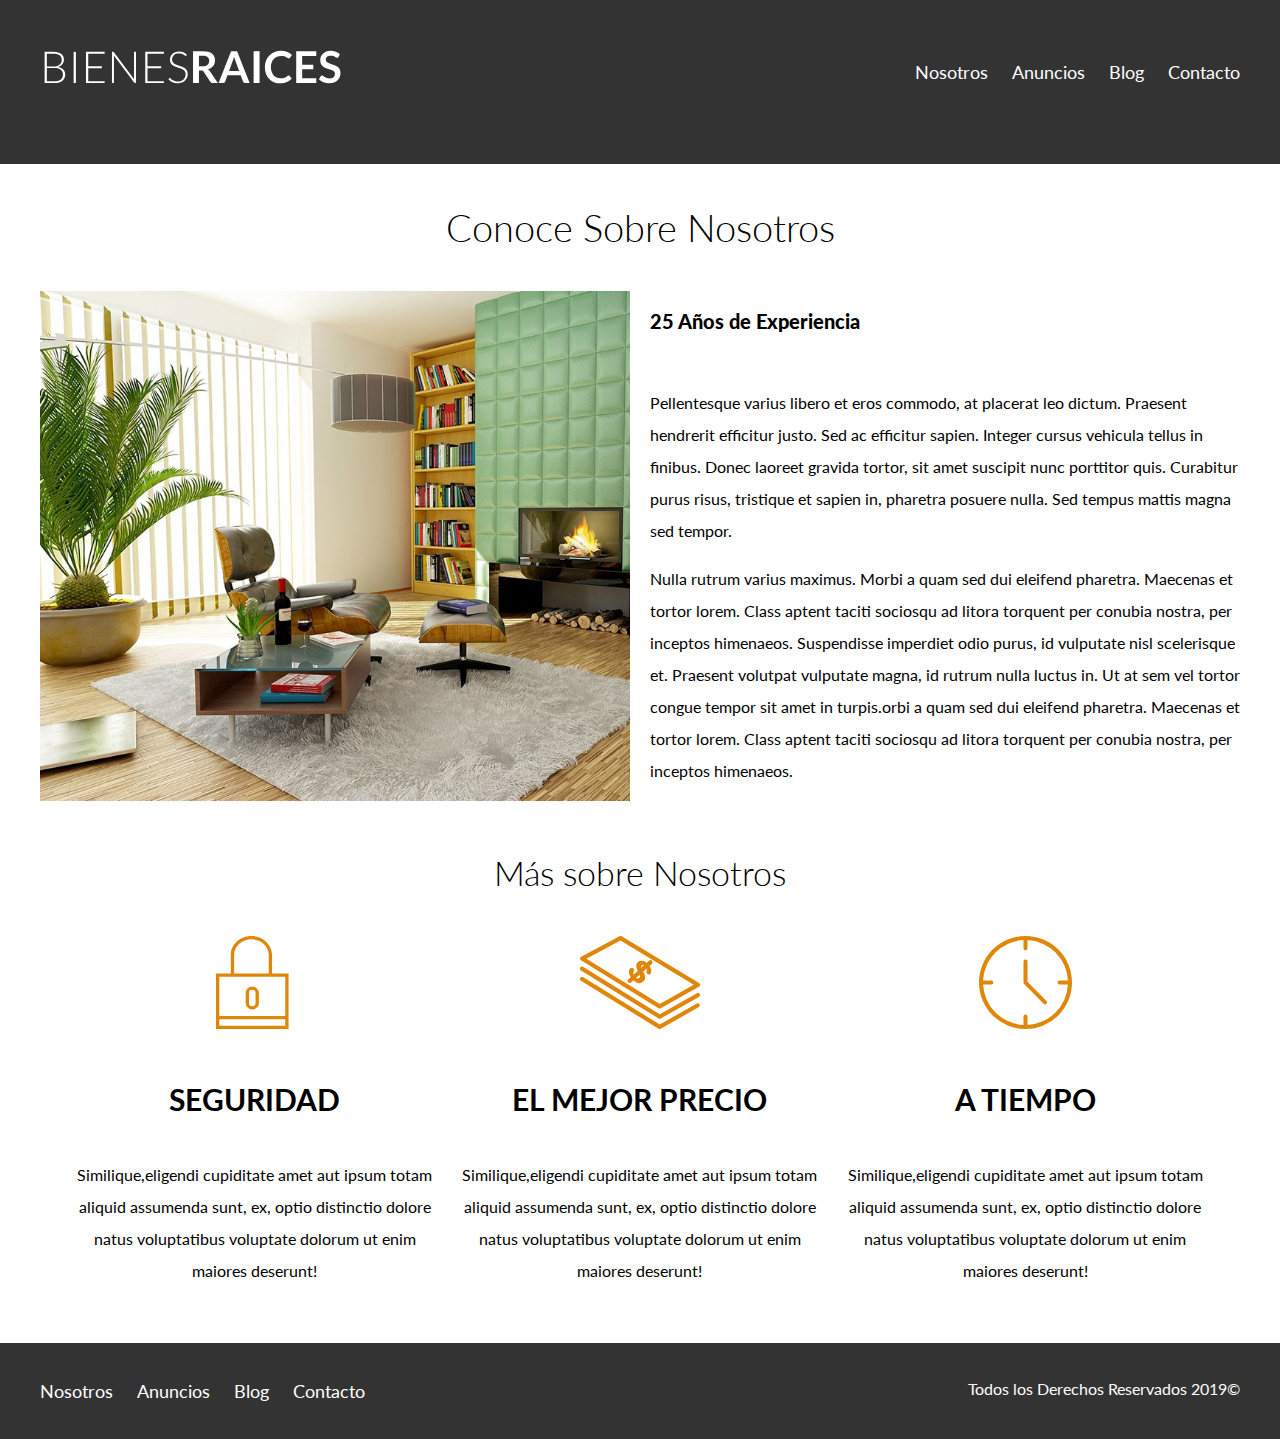
<file: nosotros.html>
<!DOCTYPE html>
<html lang="en">

<head>
    <meta charset="UTF-8">
    <meta name="viewport" content="width=device-width, initial-scale=1.0">
    <meta http-equiv="X-UA-Compatible" content="ie=edge">
    <title>Bienes Raices</title>
    <link href="https://fonts.googleapis.com/css?family=Lato:300,400,700,900&display=swap" rel="stylesheet">
    <link rel="stylesheet" href="css/normalize.css">
    <link rel="stylesheet" href="css/styles.css">
</head>

<body>
    <header class="site-header">
        <div class="contenedor contenido-header">
            <div class="barra">
                <a href="/">
                    <img src="img/logo.svg" alt="Logotipo de Bienes Raices">
                </a>
                <div class="mobile-menu">
                    <a href="#navegacion"></a>
                    <img src="img/barras.svg" alt="Icono Menu">
                </div>
                <nav id="navegacion" class="navegacion">
                    <a href="nosotros.html">Nosotros</a>
                    <a href="anuncios.html">Anuncios</a>
                    <a href="blog.html">Blog</a>
                    <a href="contacto.html">Contacto</a>
                </nav>
            </div>
        </div>
    </header>
    <main class="contenedor">
        <h1 class="centrar-texto fw-300">Conoce Sobre Nosotros</h1>

        <div class="contenido-nosotros">
            <div class="imagen">
                <img src="img/nosotros.jpg" alt="Imagen Sobre Nosotros">
            </div>
            <div class="texto-nosotros">
                <blockquote>25 Años de Experiencia</blockquote>

                <p> Pellentesque varius libero et eros commodo, at placerat leo dictum. Praesent hendrerit efficitur justo. Sed ac efficitur sapien. Integer cursus vehicula tellus in finibus. Donec laoreet gravida tortor, sit amet suscipit nunc porttitor
                    quis. Curabitur purus risus, tristique et sapien in, pharetra posuere nulla. Sed tempus mattis magna sed tempor.
                </p>
                </p> Nulla rutrum varius maximus. Morbi a quam sed dui eleifend pharetra. Maecenas et tortor lorem. Class aptent taciti sociosqu ad litora torquent per conubia nostra, per inceptos himenaeos. Suspendisse imperdiet odio purus, id vulputate nisl
                scelerisque et. Praesent volutpat vulputate magna, id rutrum nulla luctus in. Ut at sem vel tortor congue tempor sit amet in turpis.orbi a quam sed dui eleifend pharetra. Maecenas et tortor lorem. Class aptent taciti sociosqu ad litora
                torquent per conubia nostra, per inceptos himenaeos.
                </p>
            </div>
        </div>
        <section class="contenedor seccion">

            <h2 class="fw-300 centrar-texto">Más sobre Nosotros</h2>
            <div class="iconos-nosotros">
                <div class="icono">
                    <img src="img/icono1.svg" alt="Icono Seguridad">
                    <h3>Seguridad</h3>
                    <p>Similique,eligendi cupiditate amet aut ipsum totam aliquid assumenda sunt, ex, optio distinctio dolore natus voluptatibus voluptate dolorum ut enim maiores deserunt!</p>
                </div>

                <div class="icono">
                    <img src="img/icono2.svg" alt="Icono Mejor Precio">
                    <h3>El Mejor Precio</h3>
                    <p>Similique,eligendi cupiditate amet aut ipsum totam aliquid assumenda sunt, ex, optio distinctio dolore natus voluptatibus voluptate dolorum ut enim maiores deserunt!</p>
                </div>

                <div class="icono">
                    <img src="img/icono3.svg" alt="Icono Tiempo">
                    <h3>A Tiempo</h3>
                    <p>Similique,eligendi cupiditate amet aut ipsum totam aliquid assumenda sunt, ex, optio distinctio dolore natus voluptatibus voluptate dolorum ut enim maiores deserunt!</p>

                </div>
            </div>
        </section>
    </main>

    <footer class="site-footer seccion">
        <div class="contenedor contenedor-footer">
            <nav class="navegacion">
                <a href="nosotros.html">Nosotros</a>
                <a href="anuncios.html">Anuncios</a>
                <a href="blog.html">Blog</a>
                <a href="contacto.html">Contacto</a>
            </nav>
            <p class="copyright">Todos los Derechos Reservados 2019&copy;</p>
        </div>
    </footer>

</body>

</html>
</file>
<file: css/styles.css>
html {
                        box-sizing: border-box;
                        font-size: 62.5%;
                        /*Reset para REMS 62.5% de 16px es 10px --- 1 REMS es 16px---*/
                    }
                    
                    *,
                    *:before,
                    *:after {
                        box-sizing: inherit;
                    }
                    
                    body {
                        font-family: 'Lato', sans-serif;
                        font-size: 1.6rem;
                        line-height: 2;
                    }
                    /* Globales */
                    
                    img {
                        max-width: 100%;
                    }
                    
                    .contenedor {
                        width: 95%;
                        /* Altura max.*/
                        max-width: 120rem;
                        margin: 0 auto;
                    }
                    
                    h1 {
                        font-size: 3.8rem;
                    }
                    
                    h2 {
                        font-size: 3.4rem;
                    }
                    
                    h3 {
                        font-size: 3rem;
                    }
                    
                    h4 {
                        font-size: 2.6rem;
                    }
                    /**Utilidades**/
                    
                    .seccion {
                        margin-top: 2rem;
                        margin-bottom: 2rem;
                    }
                    
                    .fw-300 {
                        font-weight: 300;
                    }
                    
                    .d-block {
                        display: block!important;
                    }
                    
                    .centrar-texto {
                        text-align: center;
                    }
                    
                    .contenido-centrado {
                        max-width: 1000px;
                    }
                    /**Botones**/
                    
                    .boton {
                        color: #ffffff;
                        font-weight: 700;
                        text-decoration: none;
                        font-size: 1.8rem;
                        margin-top: 3rem;
                        padding: 1rem 3rem;
                        text-align: center;
                        border: none;
                        display: block;
                        flex: 0 0 100%;
                        /*en caso de ser hijo tome todo el espacio disponible*/
                    }
                    
                    @media (min-width: 768px) {
                        .boton {
                            display: inline-block;
                            flex: 0 0 auto;
                        }
                    }
                    
                    .boton:hover {
                        cursor: pointer;
                    }
                    
                    .boton-naranja {
                        background-color: #e08709;
                    }
                    
                    .boton-naranja:hover {
                        background-color: #f89202;
                    }
                    
                    .boton-verde {
                        background-color: #71b100;
                    }
                    
                    .boton-verde:hover {
                        background-color: #82cc03;
                    }
                    /* Header */
                    
                    .site-header {
                        background-color: #333333;
                        padding: 1rem 0 3rem 0;
                    }
                    
                    .site-header.principal {
                        background-image: url(../img/header.jpg);
                        /*Tomar la imagen desde el centro y expandir hasta toda la pantalla*/
                        background-position: center center;
                        /*Toma el espacio disponible de la pantalla y se acomoda a ella guardando proporciones*/
                        background-size: cover;
                        height: 100vh;
                        min-width: 60px;
                    }
                    
                    .contenido-header {
                        text-align: center;
                        height: 100%;
                        display: flex;
                        flex-direction: column;
                        justify-content: space-between;
                    }
                    
                    @media (min-width: 768px) {
                        .contenido-header {
                            text-align: left;
                        }
                    }
                    
                    .contenido-header h1 {
                        color: #ffffff;
                        padding-bottom: 2rem;
                        max-width: 60rem;
                        line-height: 2;
                    }
                    
                    .barra {
                        padding-top: 3rem;
                        margin-bottom: 3rem;
                    }
                    
                    @media (min-width: 768px) {
                        .barra {
                            display: flex;
                            justify-content: space-between;
                            align-items: center;
                        }
                    }
                    /** Navegacion**/
                    
                    .navegacion a {
                        color: #ffffff;
                        text-decoration: none;
                        font-size: 2.2rem;
                        display: block;
                    }
                    
                    @media (min-width: 768px) {
                        .navegacion a {
                            font-size: 1.8rem;
                            display: inline-block;
                            margin-right: 2rem;
                        }
                        .navegacion a:last-of-type {
                            margin-right: 0;
                        }
                    }
                    
                    .navegacion a:hover
                    /*Seudo Selector*/
                    
                    {
                        color: #71B100;
                    }
                    
                    .mobile-menu {
                        width: 5rem;
                    margin: 0 auto;
                    }
                    
                    @media (min-width: 768px) {
                        .mobile-menu {
                            display: none;
                        }
                    }
                    
                    .navegacion {
                        display: none;
                    }
                    
                    @media (min-width: 768px) {
                        .navegacion {
                            display: block;
                        }
                    }
                    /**Iconos Nosotros**/
                    
                    @media (min-width: 768px) {
                        .iconos-nosotros {
                            display: flex;
                            justify-content: space-between;
                        }
                    }
                    
                    .icono {
                        text-align: center;
                    }
                    
                    @media (min-width: 768px) {
                        .icono {
                            flex-basis: calc(33.3% - 1rem);
                        }
                    }
                    
                    .icono h3 {
                        text-transform: uppercase;
                    }
                    /**Anuncios**/
                    
                    @media (min-width: 768px) {
                        .contenedor-anuncios {
                            display: flex;
                            justify-content: space-between;
                            flex-wrap: wrap;
                        }
                    }
                    
                    .anuncio {
                        border: 1px solid #b5b5b5;
                        background-color: #f5f5f5;
                        margin-bottom: 2rem;
                    }
                    
                    @media (min-width: 768px) {
                        .anuncio {
                            flex: 0 0 calc(33.3% - 1rem);
                            /*flex-grow --- flex-shrink---flex-basis  */
                        }
                    }
                    
                    .anuncio div:last-of-type {
                        margin-bottom: 0;
                    }
                    
                    .contenedor-anuncio {
                        padding: 2rem;
                    }
                    
                    .contenedor-anuncio h3,
                    .contenedor-anuncio p {
                        margin: 0;
                    }
                    
                    .precio {
                        color: #71b100;
                        font-weight: 700;
                    }
                    
                    .icono-carateristicas {
                        list-style: none;
                        padding: 0;
                        display: flex;
                        justify-content: space-evenly;
                        flex: 1;
                        max-width: 500px;
                    }
                    
                    .icono-carateristicas li {
                        flex: 1;
                        display: flex;
                    }
                    
                    .icono-carateristicas li img {
                        margin-right: 2rem;
                    }
                    
                    .ver-todas {
                        display: flex;
                        justify-content: flex-end;
                    }
                    /**Contacto HOME**/
                    
                    .imagen-contacto {
                        background-image: url(../img/encuentra.jpg);
                        background-position: center center;
                        background-size: cover;
                        height: 40rem;
                        display: flex;
                        align-items: center;
                    }
                    
                    .contenido-contacto {
                        flex: 0 0 95%;
                        color: #ffffff;
                    }
                    
                    .contenido-contacto p {
                        font-size: 1.8rem;
                    }
                    /**Sección Inferior**/
                    
                    @media (min-width: 768px) {
                        .seccion-inferior {
                            display: flex;
                            justify-content: space-between;
                        }
                        .seccion-inferior .blog {
                            flex-basis: 60%;
                        }
                        .seccion-inferior .testimoniales {
                            flex-basis: calc(40% - 2rem);
                        }
                    }
                    
                    .entrada-blog {
                        margin-bottom: 2rem;
                    }
                    
                    @media (min-width: 768px) {
                        .entrada-blog {
                            display: flex;
                            justify-content: space-between;
                        }
                    }
                    
                    .entrada-blog:last-of-type {
                        margin-bottom: 0;
                    }
                    
                    @media (min-width: 768px) {
                        .entrada-blog .imagen {
                            flex-basis: 40%;
                        }
                        .entrada-blog .texto-entrada {
                            flex-basis: calc(60% - 3rem);
                        }
                    }
                    
                    .texto-entrada a {
                        color: #000000;
                        text-decoration: none;
                    }
                    
                    .texto-entrada h4 {
                        margin: 0;
                        line-height: 1.4;
                    }
                    
                    .texto-entrada h4::after {
                        /*SEUDO ELEMENTO*/
                        content: '';
                        display: block;
                        width: 15rem;
                        height: .5rem;
                        background-color: #71B100;
                        margin-top: 1rem;
                    }
                    
                    .texto-entrada span {
                        color: #e08709;
                    }
                    /**Testimoniales**/
                    
                    .testimonial blockquote::before {
                        content: '';
                        background-image: url(../img/comilla.svg);
                        width: 4rem;
                        height: 4rem;
                        /*Elemento hijo*/
                        position: absolute;
                        left: -2rem;
                    }
                    
                    .testimonial blockquote {
                        /*Elemento padre*/
                        position: relative;
                        padding-left: 5rem;
                        font-weight: 300;
                        margin-top: 1rem;
                    }
                    
                    .testimonial {
                        background-color: #71B100;
                        font-size: 2.5rem;
                        padding: 2rem;
                        color: #ffffff;
                        border-radius: 2rem;
                    }
                    
                    .testimonial p {
                        text-align: right;
                        margin-bottom: 0;
                    }
                    /**Footer**/
                    
                    .site-footer {
                        background-color: #333333;
                        margin: 0;
                    }
                    
                    .site-footer nav {
                        display: none;
                    }
                    
                    @media (min-width: 768px) {
                        .site-footer nav {
                            display: block;
                        }
                    }
                    
                    .contenedor-footer {
                        text-align: center;
                        padding: 3rem 0;
                        margin-top: 4rem;
                    }
                    
                    @media (min-width: 768px) {
                        .contenedor-footer {
                            display: flex;
                            justify-content: space-between;
                        }
                    }
                    
                    .copyright {
                        margin: 0;
                        color: #ffffff;
                    }
                    /**Internas**/
                    /*Nosotros*/
                    
                    @media (min-width: 768px) {
                        .contenido-nosotros {
                            display: grid;
                            grid-template-columns: repeat(2, 1fr);
                            /*fr es una fracción*/
                            grid-column-gap: 2rem;
                            /*Es como un padding(separa)*/
                        }
                    }
                    
                    .texto-nosotros blockquote {
                        font-weight: 900;
                        font-size: 2rem;
                        margin: 0;
                        padding: 1rem 0 3rem 0;
                    }
                    /*Anuncio*/
                    
                    .resumen-propiedad {
                        display: flex;
                        justify-content: space-between;
                        align-items: center;
                    }
                    /*+Contactos**/
                    
                    .contacto p {
                        font-size: 1.4rem;
                        color: #505050;
                        margin: 2rem 0 0 0;
                    }
                    
                    legend {
                        font-size: 2.3rem;
                        color: #333333;
                    }
                    
                    label {
                        font-weight: 700;
                        text-transform: uppercase;
                        display: block;
                    }
                    
                    input:not([type="submit"]),
                    /*Todos los imput menos ese*/
                    
                    textarea,
                    select {
                        padding: .8rem;
                        display: block;
                        width: 100%;
                        background-color: #e1e1e1;
                        margin-bottom: 2rem;
                        border: none;
                        border-radius: 1rem;
                    }
                    
                    input[type="radio"] {
                        width: auto;
                        margin: 0;
                    }
                    
                    select {
                        /*Prefijo webkit*/
                        -webkit-appearance: none;
                        appearance: none;
                    }
                    
                    textarea {
                        height: 20rem;
                    }
                    
                    .forma-contacto {
                        max-width: 30rem;
                        display: flex;
                        justify-content: space-between;
                        align-items: center;
                    }
                    /**Navegación Principal**/
                    
                    nav.navegacion-principal {
                        display: none;
                    }
                    
                    nav.navegacion-principal a {
                        font-family: 'Oswald', sans-serif;
                        font-size: 1.8rem;
                        color: #ffffff;
                        text-decoration: none;
                        transition: all .6s ease;
                    }
                    
                    nav.navegacion-principal a:hover {
                        background-color: #fe4918;
                    }
                    
                    nav.navegacion-principal a:last-of-type {
                        margin-right: 0;
                        color: #fe4918;
                        border: 2px solid #fe4918;
                    }
                    
                    nav.navegacion-principal a:last-of-type:hover {
                        color: #ffffff;
                    }
                    
                    @media (min-width: 768px) {
                        nav.navegacion-principal {
                            width: 67%;
                            display: block;
                            float: right;
                            text-align: right;
                        }
                        nav.navegacion-principal a {
                            display: inline-block;
                            margin-right: 1rem;
                            padding: 0.6rem 1.8rem;
                        }
                    }
</file>
